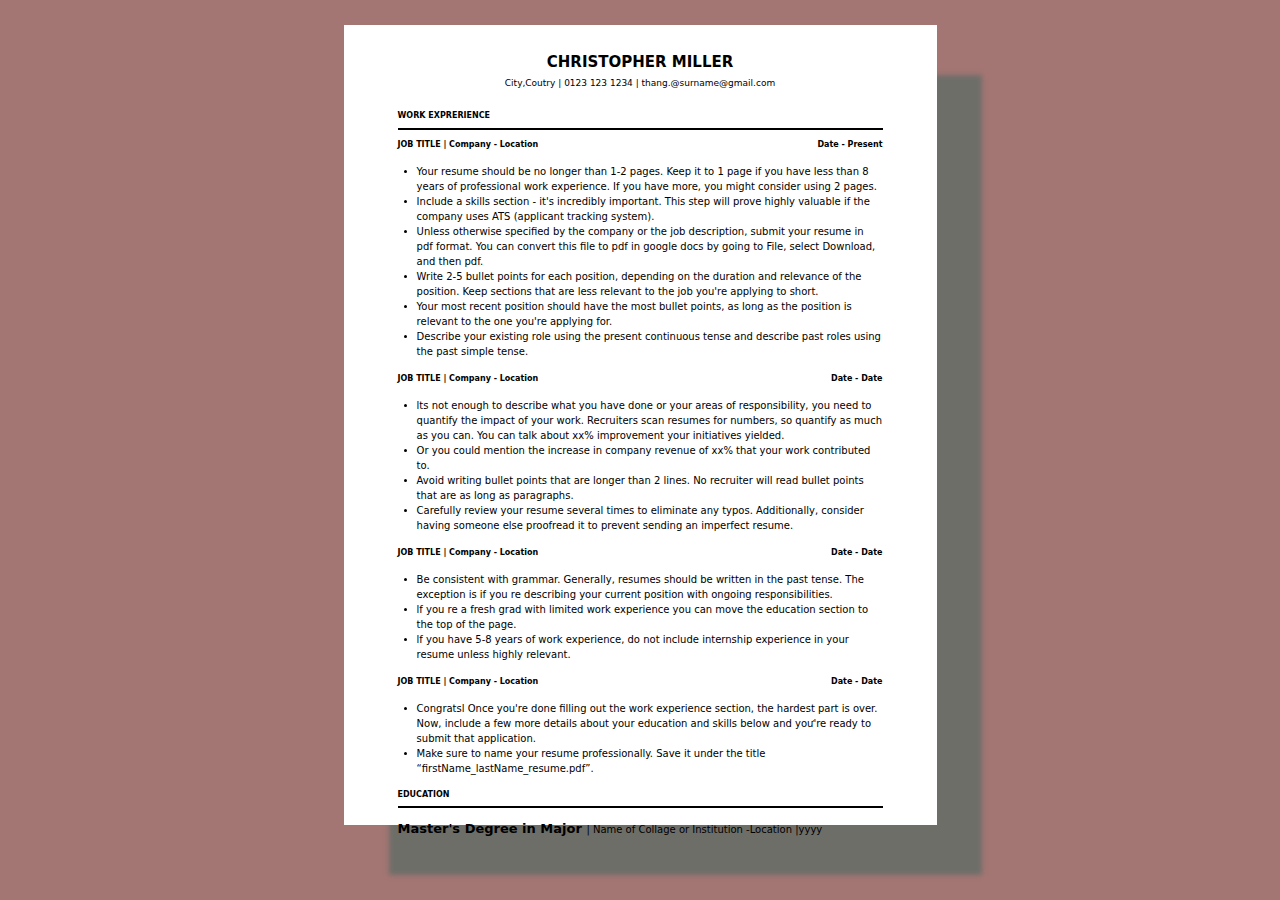
<file: cv.html>
<!DOCTYPE html>
<html lang="en">
<head>
    <meta charset="UTF-8">
    <meta name="viewport" content="width=device-width, initial-scale=1.0">
    <title>CV</title>
    <link rel="stylesheet" href="./assets/css/reset.css">
    <link rel="stylesheet" href="./assets/css/cv.css">
    <title>CHRISTOPHER MILLER</title>
</head>
<body>
    <div class="contents">
        <div class="main-content">
            <h1>CHRISTOPHER MILLER</h1>
            <p class="title">City,Coutry | 0123 123 1234 | thang.@surname@gmail.com</p>
            <h2>WORK EXPRERIENCE</h2>
            <div class="span"></div>
            <div class="jod-present">
               <p>JOB TITLE | Company - Location</p>
               <p class="title-date">Date - Present</p>
            </div>
            <div class="item">
                <ul>
                    <li>
                        Your resume should be no longer than 1-2 pages. Keep it to 1 page
                        if you have less than 8 years of professional work experience. If
                        you have more, you might consider using 2 pages.
                    </li>
                    <li>
                        Include a skills section - it's incredibly important. This step
                        will prove highly valuable if the company uses ATS (applicant
                        tracking system).
                    </li>
                    <li>
                        Unless otherwise specified by the company or the job description,
                        submit your resume in pdf format. You can convert this file to pdf
                        in google docs by going to File, select Download, and then pdf.
                    </li>
                    <li>
                        Write 2-5 bullet points for each position, depending on the
                        duration and relevance of the position. Keep sections that are
                        less relevant to the job you're applying to short.
                    </li>
                    <li>
                        Your most recent position should have the most bullet points, as
                        long as the position is relevant to the one you're applying for.
                    </li>
                    <li>
                        Describe your existing role using the present continuous tense and
                        describe past roles using the past simple tense.
                    </li>
                </ul>
            </div>
            <div class="jod-date">
                <p>JOB TITLE | Company - Location</p>
                <p class="title-date">Date - Date</p>
            </div>
             <div class="item">
                <ul>
                    <li>
                        lts not enough to describe what you have done or your areas of responsibility, 
                        you need to quantify the impact of your work. Recruiters scan resumes for numbers, 
                        so quantify as much as you can. You can talk about xx% improvement your initiatives yielded.
                    </li>
                    <li>
                        Or you could mention the increase in company revenue of xx% that your work contributed to.
                    </li>
                    <li>
                        Avoid writing bullet points that are longer than 2 lines. 
                        No recruiter will read bullet points that are as long as paragraphs.
                    </li>
                    <li>
                        Carefully review your resume several times to eliminate any typos.
                        Additionally, consider having someone else proofread it to prevent sending an imperfect resume.
                    </li>
                </ul>
            </div>
            <div class="jod-date">
                <p>JOB TITLE | Company - Location</p>
                <p class="title-date">Date - Date</p>
            </div>
            <div class="item">
                <ul>
                    <li>
                        Be consistent with grammar. 
                        Generally, resumes should be written in the past tense. 
                        The exception is if you re describing your current position with ongoing responsibilities.
                    </li>
                    <li>
                        lf you re a fresh grad with limited work experience you can move the education section to the top of the page.
                    </li>
                    <li>
                        lf you have 5-8 years of work experience, 
                        do not include internship experience in your resume unless highly relevant.
                    </li>
                </ul>
            </div>
            <div class="jod-date">
                <p>JOB TITLE | Company - Location</p>
                <p class="title-date">Date - Date</p>
            </div>
            <div class="item">
                <ul>
                    <li>
                        Congratsl Once you're done filling out the work experience section, 
                        the hardest part is over. 
                        Now, include a few more details about your education and skills below and yoư're ready to submit that application.
                    </li>
                    <li>
                        Make sure to name your resume professionally. Save it under the title “firstName_lastName_resume.pdf”.
                    </li>
                </ul>
            </div>
            <div class="jod-date-end">
                <p>EDUCATION</p>
            </div>
            <div class="span"></div>
            <p class="title-end">
                <strong>
                    Master's Degree in Major
                </strong>
                | Name of Collage or Institution -Location |yyyy</p>
        </div>
    </div>
</body>
</html>
</file>
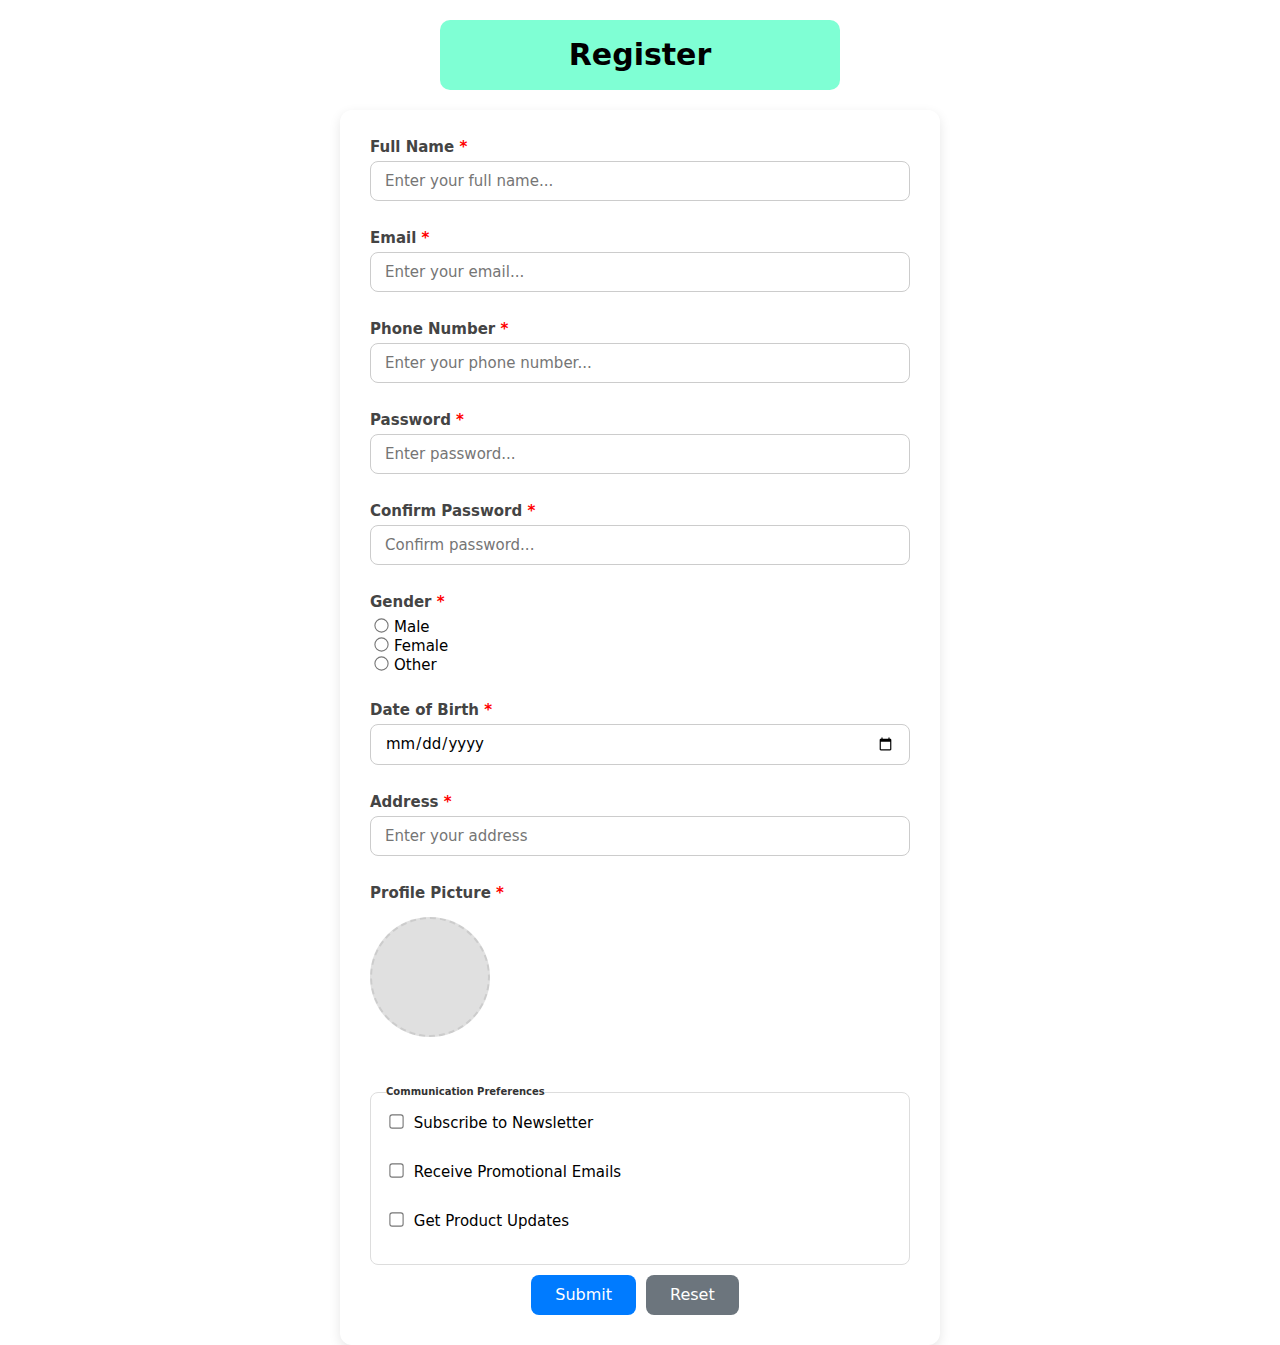
<file: form-interactive.html>
<!DOCTYPE html>
<html lang="en">
<head>
    <meta charset="UTF-8">
    <meta name="viewport" content="width=device-width, initial-scale=1.0">
    <title>Registration Form</title>
    <link rel="stylesheet" href="./assets/css/reset.css">
    <link rel="stylesheet" href="./assets/css/form-interactive.css">
    <title>Register</title>
</head>
<body>
    <div class="content">
        <h1>Register</h1>
    </div>
    <form action="">
        <div class="form">
            <label>
                <span>Full Name</span>
                <input 
                     class="text"
                    type="text" 
                    name="name" 
                    id="name" 
                    placeholder="Enter your full name..." 
                    minlength="4"
                    maxlength="20"
                    autocomplete="off"
                    required 
                    spellcheck="false"
                />
            </label>
            <br />
            <label>
                <span class="mail">Email</span>
                <input
                    class="email" 
                    type="email" 
                    name="email" 
                    id="email" 
                    placeholder="Enter your email..." 
                    minlength="4"
                    maxlength="20"
                    autocomplete="off"
                    spellcheck=”false”
                />
            </label>
            <br />
            <label>
                <span>Phone Number</span>
                <input 
                    class="number"
                    type="number" 
                    id="number" 
                    name="number" 
                    placeholder="Enter your phone number..." 
                    required
                    spellcheck=”false”
                    autocomplete="off"
                />
            </label>
            <br />
            <label>
                <span>Password</span>
                <input 
                    class="password"
                    type="password" 
                    id="pass" 
                    name="password" 
                    placeholder="Enter password..." 
                    minlength="8" 
                    required 
                    autocomplete="off"
                />
            </label>
            <br />
            <label>
                <span>Confirm Password</span>
                <input 
                    type="password" 
                    id="confirm-pass" 
                    name="confirm-password" 
                    minlength="8" 
                    placeholder="Confirm password..." 
                    required 
                    autocomplete="off"
                />
            </label>
            <br />
            <label>
                <span>Gender</span>
                <br/>
                <input type="radio" name="gender">Male<br />
                <input type="radio" name="gender">Female<br />
                <input type="radio" name="gender">Other<br />
            </label>
            <br />
            <label>
                <span>Date of Birth</span>
                <input 
                    class="date"
                    type="date" 
                    id="birthday" 
                    name="birthday"
                >
            </label>
            <br />
            <label>
                <span>Address</span>
                <input 
                    class="address"
                    type="text" 
                    id="address" 
                    name="address" 
                    required
                    placeholder="Enter your address"
                    autocomplete="off"
                >
            </label>
            <br />
            <label for="avatarInput">
                <span>Profile Picture</span><br>
                <div class="avatar-placeholder" id="avatarDisplay"></div>
            </label>
            <input type="file" id="avatarInput" accept="image/*">
            <br />
            <fieldset>
                <legend>Communication Preferences</legend> 
                <label>
                    <input type="checkbox" name="communication[]" value="newsletter">
                    Subscribe to Newsletter
                </label><br>
                <label>
                    <input type="checkbox" name="communication[]" value="promotions">
                    Receive Promotional Emails
                </label><br>
                <label>
                    <input type="checkbox" name="communication[]" value="updates">
                    Get Product Updates
                </label>
            </fieldset>
            <br />
        </div>
        <div class="btn">
            <button type="submit" class="submit">Submit</button>
            <button type="reset" class="active">Reset</button>
        </div>
    </form>
</body>
</html>
</file>
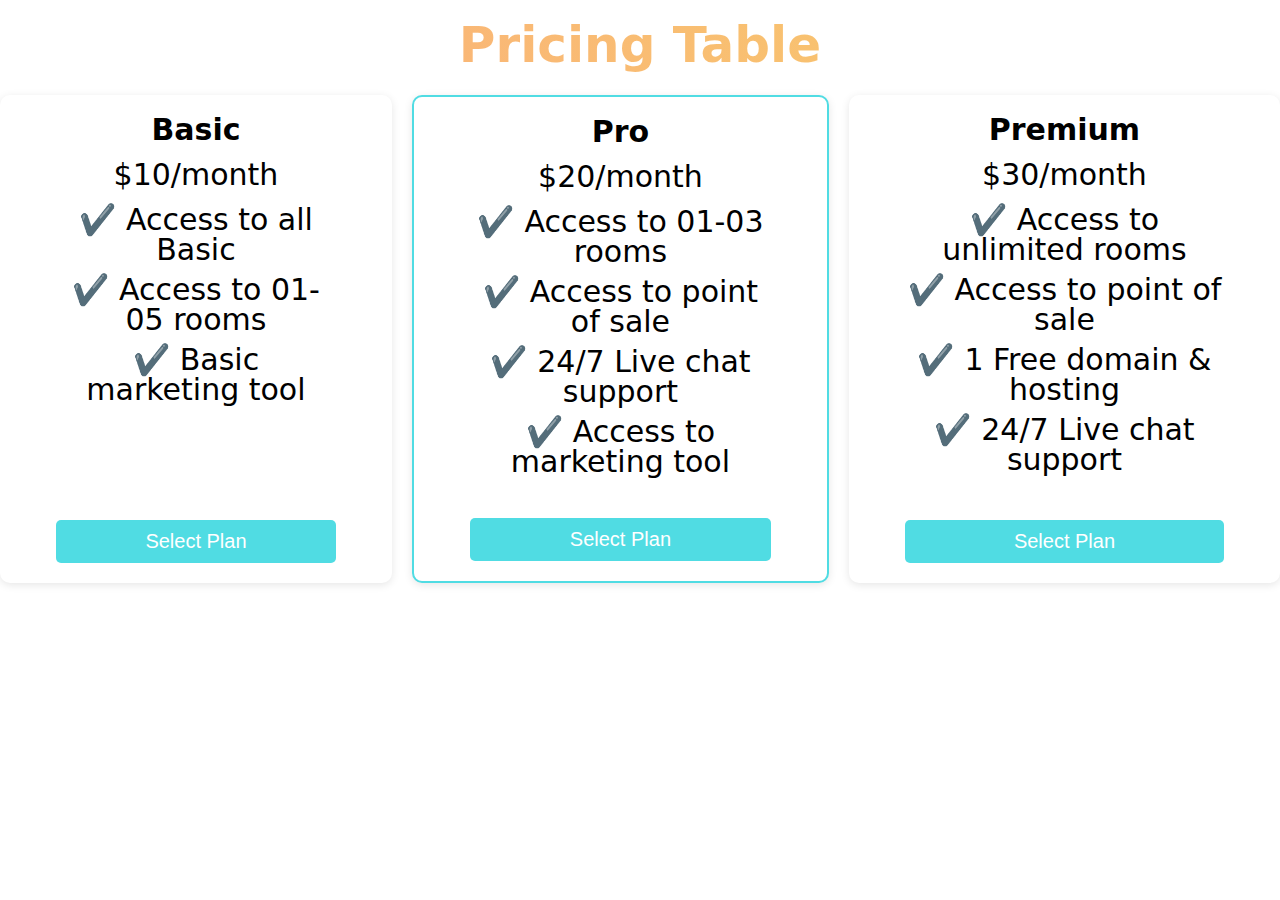
<file: pricing-table.html>
<!DOCTYPE html>
<html lang="en">
<head>
    <meta charset="UTF-8">
    <meta name="viewport" content="width=device-width, initial-scale=1.0">
    <title>pricing-table</title>
    <link rel="stylesheet" href="./assets/css/reset.css">
    <link rel="stylesheet" href="./assets/css/pricing-table.css">
</head>
<body>
    <header class="header">
        <h1 class="title">Pricing Table</h1>
    </header>
    <main>
        <section class="pricing-table">
            <div class="pricing-card">
                <h2>Basic</h2>
                <p>$10/month</p>
                <ul>
                    <li>Access to all Basic</li>
                    <li>Access to 01-05 rooms</li>
                    <li>Basic marketing tool</li>
                </ul>
                <button class="btn">Select Plan</button>
            </div>
            <div class="pricing-card">
                <h2>Pro</h2>
                <p>$20/month</p>
                <ul>
                    <li>Access to 01-03 rooms</li>
                    <li>Access to point of sale</li>
                    <li>24/7 Live chat support</li>
                    <li>Access to marketing tool</li>
                </ul>
                <button class="btn active">Select Plan</button>
            </div>
            <div class="pricing-card">
                <h2>Premium</h2>
                <p>$30/month</p>
                <ul>
                    <li>Access to unlimited rooms</li>
                    <li>Access to point of sale</li>
                    <li>1 Free domain & hosting</li>
                    <li>24/7 Live chat support</li>
                </ul>
                <button class="btn">Select Plan</button>
            </div>
        </section>
    </main>
</body>
</html>
</file>
<file: assets/css/cv.css>
* {
    box-sizing: border-box;
}
html{
    font-size: 62.5%;
}
body{
    width: 100%;
    background-color: #a47673;
    font-family: system-ui, -apple-system, BlinkMacSystemFont, 'Segoe UI', Roboto, Oxygen, Ubuntu, Cantarell, 'Open Sans', 'Helvetica Neue', sans-serif;
}
h1,h2,h3,h4,h5,h6{
    font-weight: bold;
}

b, strong{
    font-weight: bold;
}

i, em {
    font-style: italic;
}

u{
    text-decoration: underline;
}

input, select, textarea, button{
    font-family: inherit;
    font-size: inherit;
    font-weight: inherit;
    line-height: inherit;
}
.contents{
    width: 593px;
    height: 800px;
    background-color: #fff;
    margin: 0 auto;
    margin-top: 25px;
    box-shadow: 45px 50px 5px rgb(110, 110, 105);
}
.main-content{
    margin: 0 54px;
}
h1,.title{
    float: left;
    width: 100%;
}
h1{
   
    text-align: center;
    margin-top: 30px;
    font-size: 1.5rem;
}
h2{
    font-size: 0.8rem;
    margin-bottom: 8px;
}
.title{
    margin-top: 9px;
    margin-bottom: 24px;
    text-align: center;
    font-size: 0.9rem;
}
.span{
    width: 100%;
    border: 1px solid #000;
    margin-bottom: 11px;
}
.jod-present, .jod-date{
    display:  flex;
}
.jod-present .title-date , .jod-date .title-date{
    text-align: end;
    width: 100%;
}
.jod-date p , .jod-present p , .jod-date-end{
    font-weight: bold;
    font-size: 0.8rem;
    margin-bottom: 15px;
    width: 100%;
}
.item ul li, .title-end{
    font-size: 10px;
    margin-left: 19.1px;
    line-height: 1.5;
    letter-spacing: 0px;
}
.jod-date{
    margin-top: 16px;
}
.jod-date-end {
    margin-top: 15px;
    margin-bottom: 7px;
}
.title-end{
    margin-left: 0;
}
.title-end strong{
    font-size: 13px;
}
</file>
<file: assets/css/form-interactive.css>
* {
    box-sizing: border-box;
}
html{
    font-size: 62.5%;
}
body{
   font-family: system-ui, -apple-system, BlinkMacSystemFont, 'Segoe UI', Roboto, Oxygen, Ubuntu, Cantarell, 'Open Sans', 'Helvetica Neue', sans-serif;
}
h1,h2,h3,h4,h5,h6{
    font-weight: bold;
}
input, button, textarea, select {
    font: inherit;
    color: inherit;
    letter-spacing: inherit;
    line-height: inherit;
    }    
.content{
    display: flex;
    align-items: center;
    justify-content: center;
    width: 100%;
}
h1{
    display: flex;
    justify-content: center;
    align-items: center;
    text-align: center;
    font-size: 3rem;
    padding: 20px 10px;
    background-color: aquamarine;
    margin: 20px 0;
    width: 400px;
    border-radius: 10px;
}
form {
    max-width: 600px;
    margin: 0 auto;
    background: #fff;
    padding: 30px;
    border-radius: 12px;
    box-shadow: 0 4px 12px rgba(0, 0, 0, 0.1);
}
form:focus-within {
    box-shadow: 0 0 30px rgba(0,0,0,0.3);
  }

.form label {
    display: block;
    margin-bottom: 20px;
    font-size: 1.5rem;
}

label span {
    display: inline-block;
    margin-bottom: 6px;
    font-weight: bold;
    color: #444;
}

input[type="text"],
input[type="email"],
input[type="number"],
input[type="password"],
input[type="date"],
input[type="file"] {
    width: 100%;
    padding: 10px 14px;
    border: 1px solid #ccc;
    border-radius: 8px;
    font-size: 15px;
    transition: border-color 0.3s;
}

input[type="text"]:focus,
input[type="email"]:focus,
input[type="number"]:focus,
input[type="password"]:focus,
input[type="date"]:focus {
    border-color: #007bff;
    outline: none;
}

input[type="radio"],
input[type="checkbox"] {
    margin-right: 6px;
    transform: scale(1.1);
    cursor: pointer;
}
input:invalid:not(:placeholder-shown) {
    border: 2px solid rgb(249, 29, 29);
}
fieldset {
    border: 1px solid #ddd;
    border-radius: 8px;
    padding: 15px;
    margin-top: 20px;
}

legend {
    font-weight: bold;
    color: #333;
}

.avatar-placeholder {
    width: 120px;
    height: 120px;
    border-radius: 50%;
    background-color: #e0e0e0;
    background-image: url('https://via.placeholder.com/120?text=Avatar');
    background-size: cover;
    background-position: center;
    cursor: pointer;
    margin-top: 10px;
    margin-bottom: 10px;
    border: 2px dashed #ccc;
    transition: border-color 0.3s;
}
.avatar-placeholder:hover {
    border-color: #007bff;
}

input[type="file"] {
    display: none;
}


input[type="file"] {
    display: none;
}


input[type="file"] {
    display: none;
}

button {
    padding: 12px 24px;
    margin-right: 10px;
    font-size: 16px;
    border: none;
    border-radius: 8px;
    color: #fff;
    cursor: pointer;
    transition: all 0.3s ease;
}
.btn {
    display: flex;
    justify-content: center;
    align-items: center;
}
.submit {
    background-color: #007bff;
}
.submit:hover{
    background-color: #0056b3;
}  
.active{
    background-color: #6c757d;
}  
.email:invalid{
    border: 2px solid red;
}

span::after {
    content: " *";
    color: red;
    font-size: 1.5rem;
}
</file>
<file: assets/css/pricing-table.css>
* {
    box-sizing: border-box;
}
html{
    font-size: 62.5%;
}
body{
   font-family: system-ui, -apple-system, BlinkMacSystemFont, 'Segoe UI', Roboto, Oxygen, Ubuntu, Cantarell, 'Open Sans', 'Helvetica Neue', sans-serif;
}
h1,h2,h3,h4,h5,h6{
    font-weight: bold;
}
ol, ul {
	list-style: none;
}
.title{
    color: transparent;
    font-size: 5rem;
    margin-top: 10px;
    text-align: center;
    padding: 10px 15px;
    background-clip: text;
    -webkit-background-clip: text;
    background-color: #FBAB7E;
    background-image: linear-gradient(62deg, #FBAB7E 0%, #F7CE68 100%);
}
.pricing-table{
    margin-top: 15px;
    display: flex;
    justify-content: center;
    align-items: center;
    gap: 20px;
    
}
.pricing-card{
    display: flex;
    flex-direction: column;
    min-height: 488px;
}
.pricing-table .pricing-card {
    padding: 20px 56px;
    font-size: 3rem;
    background-color: #ffffff;
    height: 365px;
    box-shadow: 0 2px 8px rgba(0, 0, 0, 0.1);
    text-align: center;
    border-radius: 10px;
}
.pricing-table .pricing-card:nth-child(2) {
    height: 367px;
    border: 2px solid #50dce3;
    transition: transform 0.4s linear;
} s
.pricing-table .pricing-card:last-child {
    height: 367px;
} 
.pricing-table .pricing-card:hover{
    transform: scale(1.05);
    transition: all 0.3s ease-in-out;
}
.pricing-card h2{
    margin-bottom: 15px;
}
.pricing-card p{
    font-weight: 500;
    margin-bottom: 15px;
}
ul li {
    margin-bottom: 10px;
}
.btn{
    padding: 10px 20px;
    margin-top: 20px;
    font-size: 2rem;
    background-color: #50dce3;
    color: #fff;
    border: none;
    border-radius: 5px;
    cursor: pointer;
    margin-top: auto;
}
.btn:hover{
    background-color: #3bb8c2;
}
.active:hover {
    background-color: #50dce3;
}
ul li::before {
    content: "✔️";
    margin-right: 10px;
    color: #50dce3;
}
</file>
